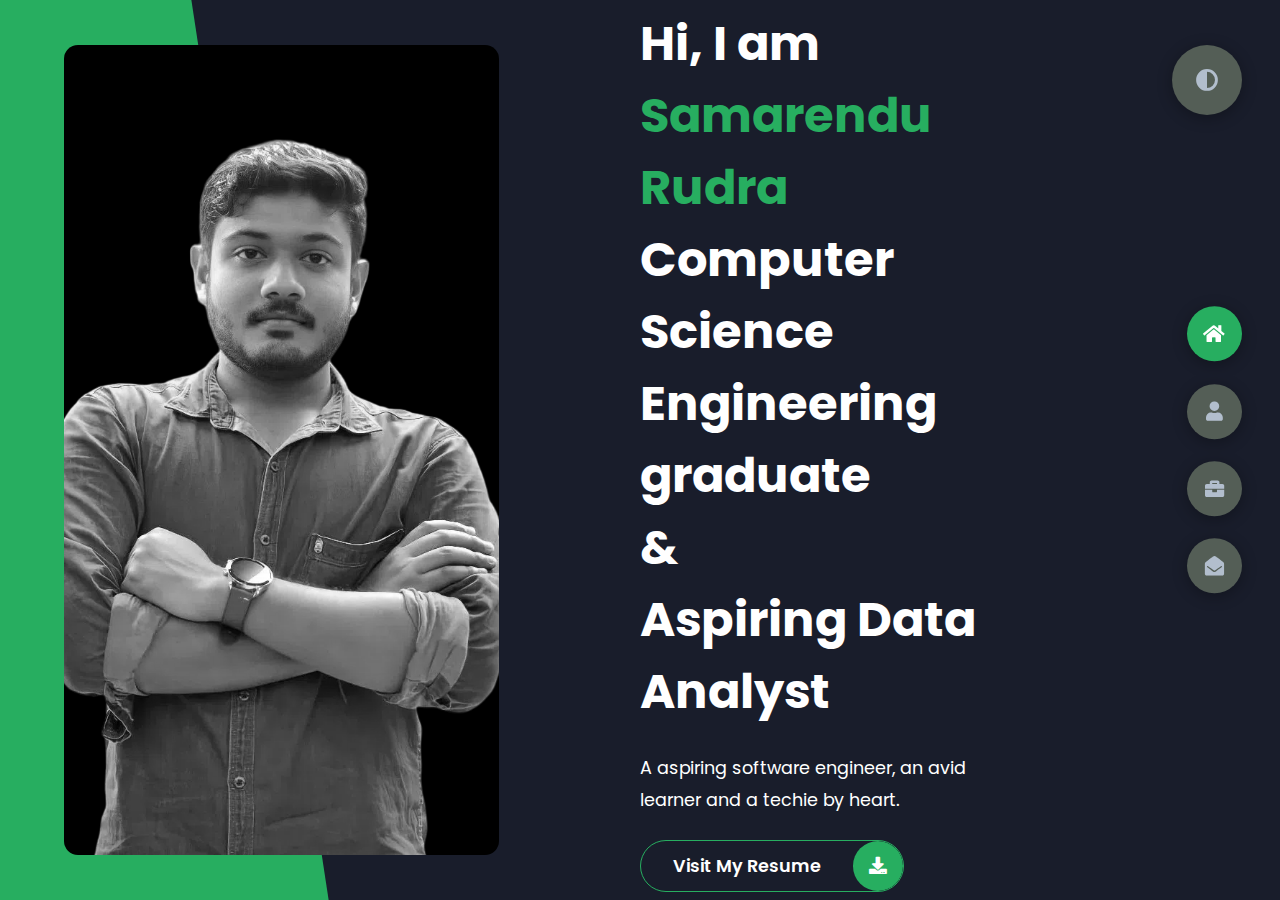
<file: index.html>
<!DOCTYPE html>
<html lang="en">
<head>
    <meta charset="UTF-8">
    <meta http-equiv="X-UA-Compatible" content="IE=edge">
    <meta name="viewport" content="width=device-width, initial-scale=1.0">
    <title>Portfolio</title>
    <link rel="stylesheet" href="styles.css">
    <link rel="preconnect" href="https://fonts.googleapis.com">
<link rel="preconnect" href="https://fonts.gstatic.com" crossorigin>
<link rel="stylesheet" href="https://cdnjs.cloudflare.com/ajax/libs/font-awesome/5.15.4/css/all.min.css" integrity="sha512-1ycn6IcaQQ40/MKBW2W4Rhis/DbILU74C1vSrLJxCq57o941Ym01SwNsOMqvEBFlcgUa6xLiPY/NS5R+E6ztJQ==" crossorigin="anonymous" referrerpolicy="no-referrer" />
<link href="https://fonts.googleapis.com/css2?family=Poppins&display=swap" rel="stylesheet">
</head>
<body class="main-content">
    <header class="section sec1 header active" id="home">
        <div class="header-content">
            <div class="left-header">
                <div class="h-shape"></div>
                <div class="image">
                    <img src="Untitled image_2025.08.26_X-Design.png" alt="">
                </div>
            </div>
            <div class="right-header">
                <h1 class="name">
                    Hi, I am <span class="name">Samarendu Rudra</span>
                    <br>
                     Computer Science Engineering graduate 
                     <br>
                     &
                     <br>
                     Aspiring Data Analyst

                </h1>
                <p>
                   A aspiring software engineer, an avid learner and a techie by heart.
                </p>
                <div class="btn-con">
                    <a href="resume.html" class="main-btn">
                        <span class="btn-text">Visit My Resume
                        </span>
                        <span class="btn-icon"><i class="fas fa-download"></i></span>
                    </a>
                </div>
            </div>
        </div>
    </header>
    <main>
        <section class="section sec2 about" id="about">
        <div class="main-title">
            <h2>About <span>me</span><span class="bg-text">my stats</span></h2>
        </div>
        <div class="about-container">
            <div class="left-about">
                <h4>Welcome to My Portfolio</h4>
                <p>
                    Hello, myself Samarendu, A motivated and detail-oriented Computer Science and Engineering Graduate(2025 passout)with a strong Technical
                    Skilled in applying to real-world projects. Demonstrated ability to work effectively in teams, solve problems analytically, and communicate technical concepts clearly. Eager to contribute and grow in a dynamic technology-driven environment.
                    <br>
                    <br>
                    Here, you will find updates on my career journey.
                    <br>
                    <br>
                    Thank you for taking the time to explore my portfolio. Feel free to drop an e-mail:- <a href="mailto:samarendurudra9@gmail.com" style="color: aqua;">samarendurudra9@gmail.com</a> if you have any questions or opportunities for collaboration.
                </p>
               
            </div>
            <div class="right-about">
                <div class="about-item">
                    <div class="abt-text">
                      <p class="large-text">4</p>
                      <p class="small-text">Projects<br/>completed</p>
                    </div>
                </div>
                <div class="about-item">
                    <div class="abt-text">
                      <p class="large-text">2+</p>
                      <p class="small-text">Internships <br/>Completed</p>
                    </div>
                </div>
                <div class="about-item">
                    <div class="abt-text">
                      <p class="large-text">1</p>
                      <p class="small-text">Research paper<br/>will release</p>
                    </div>
                </div>
                <div class="about-item">
                    <div class="abt-text">
                      <p class="large-text">2025</p>
                      <p class="small-text">Bachelor of technology<br/>in computer Science and Engineering</p>
                    </div>
                </div>
            </div>
        </div>
        <div class="about-stats">
            <center><h1>My Skills</h1></center>
            <br>
           <img src="change the font styl.png" alt="">
        </div>
               
                    </div>
                </div>
            </div>
        </div>
        <h4 class="stat-title">My Timeline</h4>
        <div class="timeline">
            <div class="timeline-item">
                <div class="tl-icon">
                    <i class="fas fa-briefcase"></i>
                </div>
                <p class="tl-duration">2021 - 2025</p>
                <h5>Pursuing B.tech- <span>in Computer Science and Engineering</span></h5>
                <p> Techno India University, <br>Saltlake, Kolkata</p>
            </div>
            <div class="timeline-item">
                <div class="tl-icon">
                    <i class="fas fa-graduation-cap"></i>
                </div>
                <p class="tl-duration">2023 OCT - 2023 NOV</p>
                <h5>Python Developer - <span>InternPe</span></h5>
                <p>Internship, Remote <br> <p></p></p>
            </div>
            <div class="timeline-item">
                <div class="tl-icon">
                    <i class="fas fa-graduation-cap"></i>
                </div>
                <p class="tl-duration">2024 FEB - 2024 MAR</p>
                <h5>Data Analyst & Power Bi- <span>AICTE(VOIS & Vodafone Idea Foundation)</span></h5>
                <p>Internship, Remote</p>
            </div>
            
        </div>
        </section>
        <section class="section sec3 portfolio" id="portfolio">
            <div class="main-title">
                <h2>My <span>Projects</span><span class="bg-text">My work</span></h2>
            </div>
            <p class="port-text">
                Here is some of my work, i have done in various projects.
            </p>
            <div class="portfolios">
                <div class="portfolio-item">
                    <div class="image">
                        <img src="b126_1_OLHP_786x400.jpg" alt="">
                        <span style="color: aqua;">Bolpur Hospital Realtime Data Analysis</span>
                    </div>
                    <div class="hover-items">
                      <h3>Project source</h3>
                      <div class="icons">
                         <a href="https://github.com/Keshob11/BolpurHospital_Realtime_Dataanalysis" target="_blank" class="icon">
                            <i class="fab fa-github"></i>
                         </a>
                      </div>  
                    </div>
                </div>
                <div class="portfolio-item">
                    <div class="image">
                        <img src="IOT-scaled.jpg" alt="">
                        <span style="color: aqua;">IOT Based Energy Monitoring System</span>
                    </div>
                    <div class="hover-items">
                      <h3>Project source</h3>
                      <div class="icons">
                         <a href="https://github.com/Keshob11/IOT-Based-Energy-Monitoring-System" target="_blank" class="icon">
                            <i class="fab fa-github"></i>
                         </a>
                      </div>  
                    </div>
                </div>
                <div class="portfolio-item">
                    <div class="image">
                        <img src="Screenshot 2025-08-27 231914.png" alt="">
                        <span style="color: aqua;">Traditional Fashion Hotel Booking Website</span>
                    </div>
                    <div class="hover-items">
                      <h3>Project source</h3>
                      <div class="icons">
                         <a href="https://github.com/Keshob11/Traditional_fashion_hotel_booking_website" target="_blank" class="icon">
                            <i class="fab fa-github"></i>
                         </a>
                      </div>  
                    </div>
                </div>
                <div class="portfolio-item">
                    <div class="image">
                        <img src="AI_SKIN_ANALYSIS_BANNER_497x568_1b.jpg" alt="">
                        <span style="color: aqua;">SKINALYZE - AI Based Skin Disease Analysis</span>
                    </div>
                     
                    <div class="hover-items">
                      <h3>Project source</h3>
                      <div class="icons">
                         <a href="https://github.com/Keshob11/SKINALYZE" target="_blank" class="icon">
                            <i class="fab fa-github"></i>
                         </a>
                      </div>  
                    </div>
                </div>
            </div>
        </section>
        
        <section class="section sec5 contact" id="contact">
            <div class="contact-container">
                <div class="main-title">
                    <h2>Get in <span>Touch</span><span class="bg-text">Contact</span></h2>
                </div>
                <div class="contact-content-con">
                    <div class="left-contact">
                        <h4>Contact me Here</h4>
                        <p>
                            Grateful for your interest in my portfolio—I'm always open to new ideas and partnerships. Reach me anytime at <a href="mailto:samarendurudra9@gmail.com" style="color: aqua;">samarendurudra9@gmail.com</a>
                        </p>
                        <div class="contact-info">
                            <div class="contact-item">
                                <div class="icon">
                                    <i class="fas fa-map-marker-alt"></i>
                                    Location
                                </div>
                                   <p> : Kashimbazar, Bolpur, Birbhum, West Bengal, India</p>
                            </div>
                            <div class="contact-item">
                                <div class="icon">
                                    <i class="fas fa-envelope"></i>
                                    <span>Email</span>
                                </div>
                                <p>
                                    <span><a href="mailto:samarendurudra9@gmail.com" style="color: aqua;">samarendurudra9@gmail.com</a></span>
                                </p>
                            </div>
                            <div class="contact-item">
                                <div class="icon">
                                    <i class="fas fa-phone-alt"></i>
                                    Mobile
                                </div>
                                <p> : 9749530635</p>
                            </div>
                            <div class="contact-item">
                                <div class="icon">
                                    <i class="fas fa-globe-asia"></i>
                                  <p>  Languages </p>
                                </div>
                               : English, Hindi, Bengali
                            </div>
                        </div>
                        
                       
                        <div class="contact-icons">
                            <div class="contact-icon">
                                
                              
                                <a href="https://github.com/Keshob11" target="_blank">
                                    <i class="fab fa-github"></i>
                                </a>
                                <a href="https://www.linkedin.com/in/itssamarendurudra/" target="_blank">
                                    <i class="fab fa-linkedin"></i>
                                </a>
                              
                            </div>
                          
                        </div>
                    
                  
                </div>
                 <div class="btn-con">
                    <a href="Samarendu_rudra_resume.pdf" download="Samarendu_rudra_resume.pdf" class="main-btn">
                        <span class="btn-text">Download My Resume
                        </span>
                        <span class="btn-icon"><i class="fas fa-download"></i></span>
                    </a>
                </div> 
            </div>
        </section>


    </main>

    <div class="controlls">
        <div class="control control-1 active-btn" data-id="home">
            <i class="fas fa-home"></i>
        </div>
        <div class="control control-2 " data-id="about">
            <i class="fas fa-user"></i>
        </div>
        <div class="control control-3 " data-id="portfolio">
            <i class="fas fa-briefcase"></i>
        </div>
       
        <div class="control control-5 " data-id="contact">
            <i class="fas fa-envelope-open"></i>
        </div>
    </div>
    <div class="theme-btn">
        <i class="fas fa-adjust"></i>
    </div>
    <script src="app.js"></script>
    
</body>
</html>
</file>
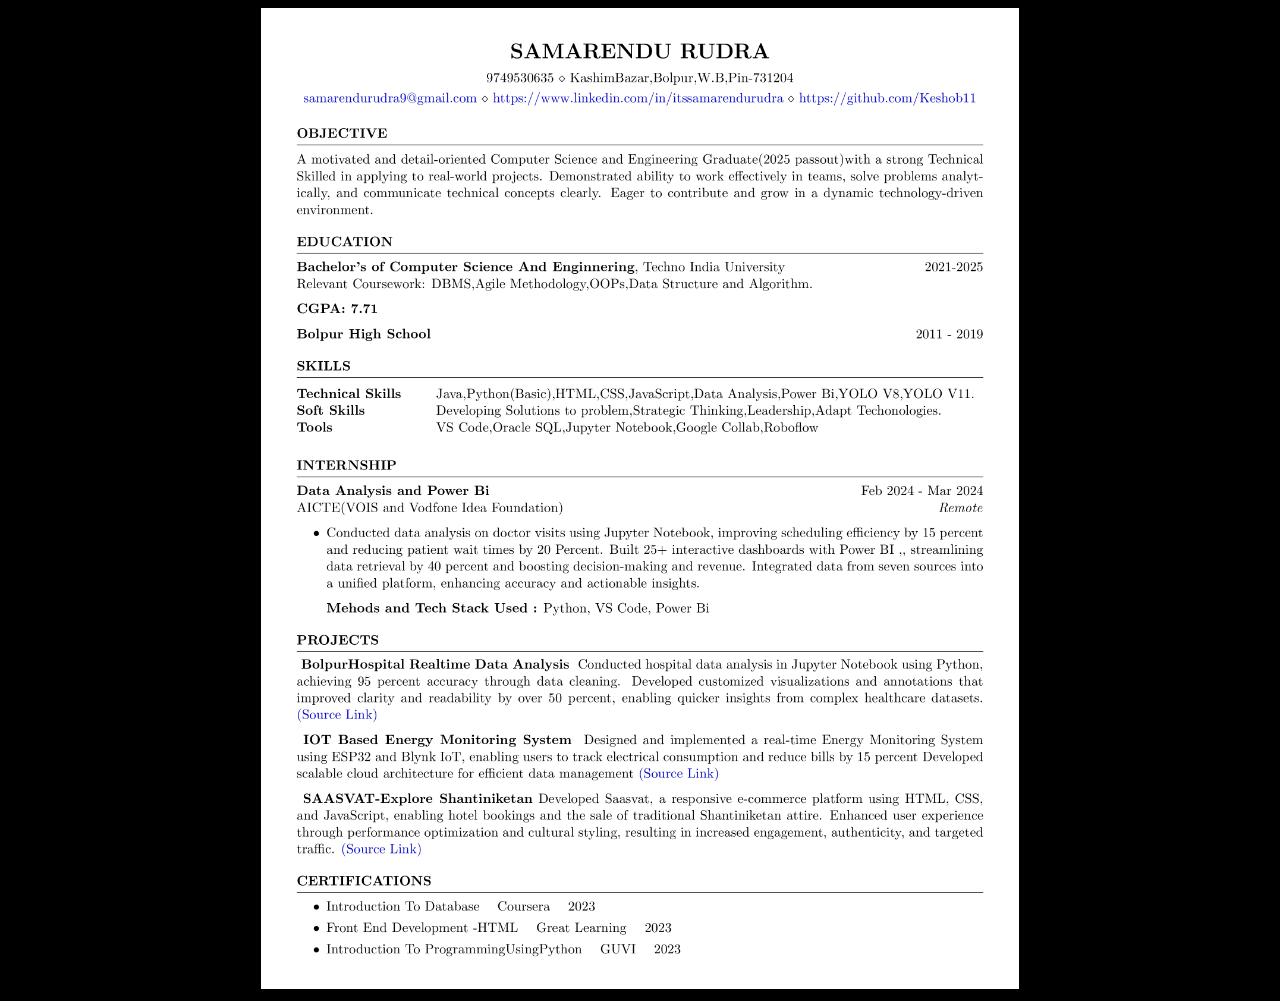
<file: resume.html>
<!DOCTYPE html>
<html lang="en">
<head>
    <meta charset="UTF-8">
    <meta name="viewport" content="width=device-width, initial-scale=1.0">
    <title>Document</title>
</head>
<body bgcolor="black">
    
    <center>
        <img src="Samarendu_resume_page-0001.jpg" alt="my resume" height="40%" width="60%">
    </center>
</body>
</html>
</file>
<file: styles.css>
* {
  margin: 0;
  padding: 0;
  box-sizing: border-box;
  list-style: none;
}

:root {
  --color-primary: #191d2b;
  --color-secondary: #27AE60;
  --color-white: #FFFFFF;
  --color-black: #000;
  --color-grey0: #f8f8f8;
  --color-grey-1: #dbe1e8;
  --color-grey-2: #b2becd;
  --color-grey-3: #6c7983;
  --color-grey-4: #545e56;
  --color-grey-5: #2a2e35;
  --color-grey-6: #12181b;
  --br-sm-2: 14px;
  --box-shadow-1: 0 3px 15px rgba(0, 0, 0, 0.3);
}

.light-mode {
  --color-primary: #FEFBF6;
  --color-secondary: #A6D1E6;
  --color-white: #454e56;
  --color-black: #000;
  --color-grey0: #f8f8f8;
  --color-grey-1: #6c7983;
  --color-grey-2: #6c7983;
  --color-grey-3: #6c7983;
  --color-grey-4: #454e56;
  --color-grey-5: #f8f8f8;
  --color-grey-6: #12181b;
}

body {
  background-color: var(--color-primary);
  font-family: "Poppins", sans-serif;
  font-size: 1.1rem;
  color: var(--color-white);
  transition: all 0.4s ease-in-out;
}

a {
  display: inline-block;
  text-decoration: none;
  color: inherit;
  font-family: inherit;
}

header {
  min-height: 100vh;
  font-family: "Poppins", sans-serif;
  color: var(--color-white);
  overflow: hidden;
}

section {
  min-height: 100vh;
  width: 100%;
  position: absolute;
  left: 0;
  top: 0;
  padding: 3rem 18rem;
}

.section {
  transform: translateY(-100%) scale(0);
  transition: all 0.4s ease-in-out;
  background-color: var(--color-primary);
}

.sec1 {
  display: none;
  transform: translateY(0) scale(1);
}

.sec2 {
  display: none;
  transform: translateY(0) scale(1);
}

.sec3 {
  display: none;
  transform: translateY(0) scale(1);
}

.sec4 {
  display: none;
  transform: translateY(0) scale(1);
}

.sec5 {
  display: none;
  transform: translateY(0) scale(1);
}

.active {
  display: block;
  -webkit-animation: scaleAnim 1s ease-in-out;
          animation: scaleAnim 1s ease-in-out;
}
@-webkit-keyframes scaleAnim {
  0% {
    transform: translateY(-100%) scaleY(0);
  }
  100% {
    transform: translateY(0) scaleY(1);
  }
}
@keyframes scaleAnim {
  0% {
    transform: translateY(-100%) scaleY(0);
  }
  100% {
    transform: translateY(0) scaleY(1);
  }
}

.controlls {
  position: fixed;
  z-index: 10;
  top: 50%;
  right: 3%;
  display: flex;
  flex-direction: column;
  align-items: center;
  justify-content: center;
  transform: translateY(-50%);
}
.controlls .active-btn {
  background-color: var(--color-secondary) !important;
  transition: all 0.4s ease-in-out;
}
.controlls .active-btn i {
  color: var(--color-white) !important;
}
.controlls .control {
  padding: 1rem;
  cursor: pointer;
  background-color: var(--color-grey-4);
  width: 55px;
  height: 55px;
  border-radius: 50%;
  display: flex;
  justify-content: center;
  align-items: center;
  margin: 0.7rem 0;
  box-shadow: var(--box-shadow-1);
}
.controlls .control i {
  font-size: 1.2rem;
  color: var(--color-grey-2);
  pointer-events: none;
}

.theme-btn {
  top: 5%;
  right: 3%;
  width: 70px;
  height: 70px;
  border-radius: 50%;
  background-color: var(--color-grey-4);
  cursor: pointer;
  position: fixed;
  display: flex;
  justify-content: center;
  align-items: center;
  box-shadow: 0 3px 15px rgba(0, 0, 0, 0.3);
  transition: all 0.1s ease-in-out;
}
.theme-btn:active {
  transform: translateY(-3px);
}
.theme-btn i {
  font-size: 1.4rem;
  color: var(--color-grey-2);
  pointer-events: none;
}

/*Header-content*/
.header-content {
  display: grid;
  grid-template-columns: repeat(2, 1fr);
  min-height: 100vh;
}
.header-content .left-header {
  display: flex;
  align-items: center;
  position: relative;
}
.header-content .left-header .h-shape {
  transition: all 0.4s ease-in-out;
  width: 65%;
  height: 100%;
  background-color: var(--color-secondary);
  position: absolute;
  left: 0;
  top: 0;
  z-index: -1;
  -webkit-clip-path: polygon(0 0, 46% 0, 79% 100%, 0% 100%);
          clip-path: polygon(0 0, 46% 0, 79% 100%, 0% 100%);
}
.header-content .left-header .image {
  border-radius: var(--br-sm-2);
  height: 90%;
  width: 68%;
  margin-left: 4rem;
  background-color: var(--color-black);
  transition: all 0.4s ease-in-out;
}
.header-content .left-header .image img {
  width: 100%;
  height: 100%;
  -o-object-fit: cover;
     object-fit: cover;
  transition: all 0.4s ease-in-out;
  filter: grayscale(100%);
}
.header-content .left-header .image img:hover {
  filter: grayscale(0);
}
.header-content .right-header {
  display: flex;
  flex-direction: column;
  justify-content: center;
  padding-right: 18rem;
}
.header-content .right-header .name {
  font-size: 3rem;
}
.header-content .right-header .name span {
  color: var(--color-secondary);
}
.header-content .right-header p {
  margin: 1.5rem 0;
  line-height: 2rem;
}

/*About*/
.about-container {
  display: grid;
  grid-template-columns: repeat(2, 1fr);
  padding-top: 5rem;
  padding-bottom: 5rem;
}
.about-container .right-about {
  display: grid;
  grid-template-columns: repeat(2, 1fr);
  grid-gap: 2rem;
}
.about-container .right-about .about-item {
  border: 1px solid var(--color-grey-5);
  border-radius: 5px;
  transition: all 0.4s ease-in-out;
  box-shadow: 1px 2px 15px rgba(0, 0, 0, 0.1);
}
.about-container .right-about .about-item:hover {
  cursor: default;
  transform: translateY(-5px);
  border: 1px solid var(--color-secondary);
  box-shadow: 1px 4px 15px rgba(0, 0, 0, 0.32);
}
.about-container .right-about .about-item .abt-text {
  padding: 1.5rem;
  display: flex;
  flex-direction: column;
}
.about-container .right-about .about-item .abt-text .large-text {
  font-size: 3rem;
  font-weight: 700;
  color: var(--color-secondary);
}
.about-container .right-about .about-item .abt-text .small-text {
  padding-left: 3rem;
  position: relative;
  text-transform: uppercase;
  font-size: 1.2rem;
  color: var(--color-grey-1);
  letter-spacing: 2px;
}
.about-container .right-about .about-item .abt-text .small-text::before {
  content: "";
  position: absolute;
  left: 0;
  top: 15px;
  width: 2rem;
  height: 2px;
  background-color: var(--color-grey-5);
}
.about-container .left-about {
  padding-right: 5rem;
}
.about-container .left-about p {
  line-height: 2rem;
  padding: 1rem;
  color: var(--color-grey-1);
}
.about-container .left-about h4 {
  font-size: 2rem;
  text-transform: uppercase;
}

.about-stats {
  padding-bottom: 4rem;
}
.about-stats .progress-bars {
  display: grid;
  grid-template-columns: repeat(2, 1fr);
  grid-gap: 2rem;
}
.about-stats .progress-bars .progress-bar {
  display: flex;
  flex-direction: column;
}
.about-stats .progress-bars .progress-bar .prog-title {
  text-transform: uppercase;
  font-weight: 500;
}
.about-stats .progress-bars .progress-bar .progress-con {
  display: flex;
  align-items: center;
}
.about-stats .progress-bars .progress-bar .progress-con .prog-text {
  color: var(--color-grey-2);
}
.about-stats .progress-bars .progress-bar .progress-con .progress {
  width: 100%;
  height: 0.45rem;
  background-color: var(--color-grey-4);
  margin-left: 1rem;
  position: relative;
}
.about-stats .progress-bars .progress-bar .progress-con .progress span {
  position: absolute;
  top: 0;
  left: 0;
  height: 100%;
  background-color: var(--color-secondary);
  transition: all 0.4s ease-in-out;
  width: 60%;
}
.about-stats .progress-bars .progress-bar .progress-con .progress .c {
  width: 60%;
}
.about-stats .progress-bars .progress-bar .progress-con .progress .cpp {
  width: 65%;
}
.about-stats .progress-bars .progress-bar .progress-con .progress .java {
  width: 68%;
}
.about-stats .progress-bars .progress-bar .progress-con .progress .oop {
  width: 75%;
}

.stat-title {
  text-transform: uppercase;
  font-size: 1.4rem;
  text-align: center;
  padding: 3.5rem 0;
  position: relative;
}
.stat-title::before {
  content: "";
  position: absolute;
  left: 50%;
  top: 0;
  width: 40%;
  height: 1px;
  background-color: var(--color-grey-5);
  transform: translateX(-50%);
}

/*timeline*/
.timeline {
  display: grid;
  grid-template-columns: repeat(2, 1fr);
  grid-gap: 2rem;
  padding-bottom: 3rem;
}
.timeline .timeline-item {
  position: relative;
  padding-left: 3rem;
  border-left: 1px solid var(--color-grey-5);
}
.timeline .timeline-item .tl-icon {
  position: absolute;
  left: -27px;
  top: 0;
  background-color: var(--color-secondary);
  width: 50px;
  height: 50px;
  border-radius: 50%;
  display: flex;
  align-items: center;
  justify-content: center;
}
.timeline .timeline-item .tl-icon i {
  font-size: 1.3rem;
}
.timeline .timeline-item .tl-duration {
  padding: 0.2rem 0.6rem;
  background-color: var(--color-grey-5);
  border-radius: 15px;
  display: inline-block;
  font-size: 0.8rem;
  text-transform: uppercase;
  font-weight: 500;
}
.timeline .timeline-item h5 {
  padding: 1rem 0;
  text-transform: uppercase;
  font-size: 1.3rem;
  font-weight: 600;
}
.timeline .timeline-item h5 span {
  color: var(--color-grey-2);
  font-weight: 500;
  font-size: 1.2rem;
}
.timeline .timeline-item h5 p {
  color: var(--color-grey-2);
}

.port-text {
  padding: 2rem 0;
  text-align: center;
}

.portfolios {
  display: grid;
  grid-template-columns: repeat(3, 1fr);
  grid-gap: 2rem;
  margin-top: 3rem;
}
.portfolios .portfolio-item {
  position: relative;
  border-radius: 15px;
}
.portfolios .portfolio-item img {
  width: 100%;
  height: 300px;
  -o-object-fit: cover;
     object-fit: cover;
  border-radius: 15px;
}
.portfolios .portfolio-item .hover-items {
  width: 100%;
  height: 100%;
  background-color: var(--color-secondary);
  position: absolute;
  left: 0;
  top: 0;
  border-radius: 15px;
  display: flex;
  justify-content: center;
  align-items: center;
  flex-direction: column;
  opacity: 0;
  transform: scale(0);
  transition: all 0.4s ease-in-out;
}
.portfolios .portfolio-item .hover-items h3 {
  font-size: 1.5rem;
  color: var(--color-white);
  margin-bottom: 1.5rem;
}
.portfolios .portfolio-item .hover-items .icons {
  display: flex;
  justify-content: center;
  align-items: center;
}
.portfolios .portfolio-item .hover-items .icons .icon {
  background-color: var(--color-black);
  border-radius: 50%;
  width: 50px;
  height: 50px;
  display: flex;
  justify-content: center;
  align-items: center;
  margin: 0 1rem;
  cursor: pointer;
  transition: all 0.4s ease-in-out;
}
.portfolios .portfolio-item .hover-items .icons .icon i {
  font-size: 1.5rem;
  color: var(--color-white);
  margin: 0 1rem;
}
.portfolios .portfolio-item .hover-items .icons .icon:hover {
  background-color: var(--color-white);
}
.portfolios .portfolio-item .hover-items .icons .icon:hover i {
  color: var(--color-primary);
}

.portfolio-item:hover .hover-items {
  opacity: 1;
  transform: scale(1);
}

.contact-content-con {
  display: flex;
  padding-top: 3.5rem;
}
.contact-content-con .left-contact {
  flex: 2;
}
.contact-content-con .left-contact h4 {
  margin-top: 1rem;
  font-size: 2rem;
  text-transform: uppercase;
}
.contact-content-con .left-contact p {
  margin: 1rem 0;
  line-height: 2rem;
}
.contact-content-con .left-contact .contact-info .contact-item {
  display: flex;
  align-items: center;
  justify-content: space-between;
}
.contact-content-con .left-contact .contact-info .contact-item p {
  margin: 0.3rem 0 !important;
  padding: 0 !important;
}
.contact-content-con .left-contact .contact-info .contact-item .icon {
  display: grid;
  grid-template-columns: 40px 1fr;
}
.contact-content-con .left-contact .contact-info .contact-item .icon i {
  display: flex;
  align-items: center;
  font-size: 1.3rem;
}
.contact-content-con .left-contact .contact-icon {
  display: flex;
  margin-top: 2rem;
}
.contact-content-con .left-contact .contact-icon a {
  display: flex;
  align-items: center;
  color: var(--color-white);
  background-color: var(--color-grey-5);
  cursor: pointer;
  justify-content: center;
  width: 50px;
  height: 50px;
  border-radius: 50%;
  margin: 0 0.4rem;
  transition: all 0.4s ease-in-out;
}
.contact-content-con .left-contact .contact-icon a:hover {
  background-color: var(--color-secondary);
}
.contact-content-con .left-contact .contact-icon a:hover i {
  color: var(--color-primary);
}
.contact-content-con .left-contact .contact-icon a i {
  display: flex;
  align-items: center;
  justify-content: center;
  font-size: 1.3rem;
}
.contact-content-con .right-contact {
  flex: 3;
  margin-left: 3rem;
}
.contact-content-con .right-contact .input-control {
  margin: 1.5rem;
}
.contact-content-con .right-contact .input-control input, .contact-content-con .right-contact .input-control textarea {
  border-radius: 30px;
  font-weight: inherit;
  font-size: inherit;
  font-family: inherit;
  padding: 0.8rem 1.1rem;
  outline: none;
  border: none;
  background-color: var(--color-grey-5);
  width: 100%;
  color: var(--color-white);
  resize: none;
}
.contact-content-con .right-contact .i-c-2 {
  display: flex;
}
.contact-content-con .right-contact .i-c-2 :last-child {
  margin-left: 1.5rem;
}
.contact-content-con .right-contact .submit-btn {
  display: flex;
  justify-content: flex-start;
}

/*Independent Component*/
.btn-con {
  display: flex;
  align-self: flex-start;
}

.main-btn {
  border-radius: 30px;
  color: inherit;
  font-weight: 600;
  position: relative;
  border: 1px solid var(--color-secondary);
  display: flex;
  align-self: flex-start;
  display: flex;
  align-items: center;
  overflow: hidden;
}
.main-btn .btn-text {
  padding: 0 2rem;
}
.main-btn .btn-icon {
  background-color: var(--color-secondary);
  display: flex;
  align-items: center;
  justify-content: center;
  border-radius: 50%;
  padding: 1rem;
}
.main-btn::before {
  content: "";
  position: absolute;
  top: 0;
  right: 0;
  transform: translateX(100%);
  transition: all 0.4s ease-out;
  z-index: -1;
}
.main-btn:hover {
  transition: all 0.4s ease-out;
}
.main-btn:hover::before {
  width: 100%;
  height: 100%;
  background-color: var(--color-secondary);
  transform: translateX(0);
  transition: all 0.4s ease-out;
}

.main-title {
  text-align: center;
}
.main-title h2 {
  position: relative;
  text-transform: uppercase;
  font-size: 4rem;
  font-weight: 700;
}
.main-title h2 span {
  color: var(--color-secondary);
}
.main-title h2 .bg-text {
  position: absolute;
  top: 50%;
  left: 50%;
  color: var(--color-grey-5);
  transition: all 0.4s ease-in-out;
  z-index: -1;
  transform: translate(-50%, -50%);
  font-weight: 800;
  font-size: 6.3rem;
}

@media screen and (max-width: 600px) {
  .about-container {
    grid-template-columns: 1fr;
  }
  .about-container .right-about {
    grid-template-columns: 1fr;
    padding-top: 2.5rem;
  }
  .about-container .left-about {
    padding-right: 0;
  }
  .about-container .left-about p {
    padding-left: 0;
  }
  .timeline {
    grid-template-columns: 1fr;
    padding-bottom: 6rem;
  }
  .portfolios {
    grid-template-columns: 1fr;
    padding-bottom: 6rem;
  }
  .section {
    padding: 2rem 2.5rem;
  }
  .main-title h2 {
    font-size: 2rem;
  }
  .main-title h2 span {
    font-size: 2.5rem;
  }
  .main-title h2 .bg-text {
    font-size: 3.5rem;
  }
}
@media screen and (max-width: 1432px) {
  header {
    padding: 0 !important;
  }
  .section {
    padding: 7rem 11rem;
  }
  .contact-content-con {
    flex-direction: column;
  }
  .contact-content-con .right-contact {
    margin-left: 0;
    margin-top: 2.5rem;
  }
  .contact-content-con .right-contact .i-c-2 {
    flex-direction: column;
  }
  .contact-content-con .right-contact .i-c-2 :last-child {
    margin-left: 0;
    margin-top: 1.5rem;
  }
}
@media screen and (max-width: 1070px) {
  .about-container {
    grid-template-columns: 1fr;
  }
  .about-container .right-about {
    padding-top: 3rem;
  }
  .portfolios {
    grid-template-columns: 1fr 1fr;
  }
  .main-title h2 {
    font-size: 4rem;
  }
  .main-title h2 span {
    font-size: 4rem;
  }
  .main-title h2 .bg-text {
    font-size: 4.5rem;
  }
}
@media screen and (max-width: 970px) {
  .section {
    padding: 7rem 6rem;
  }
  header {
    padding: 0;
  }
  header .right-header {
    padding: 0 !important;
  }
  .theme-btn {
    width: 50px;
    height: 50px;
  }
  .header-content {
    grid-template-columns: 1fr;
    padding: 6rem;
  }
  .left-header .h-shape {
    display: none;
  }
  .right-header {
    grid-row: 1;
    width: 90%;
    margin: 0 auto;
  }
  .right-header .name {
    font-size: 2.5rem !important;
  }
  .header-content .left-header .image {
    margin: 0 auto;
    width: 90%;
  }
  .controlls {
    top: auto;
    bottom: 0;
    flex-direction: row;
    justify-content: center;
    left: 50%;
    transform: translateX(-50%);
    width: 100%;
    background-color: var(--color-grey-5);
  }
  .controlls .control {
    margin: 0.3rem 1rem;
  }
}
@media screen and (max-width: 710px) {
  .section {
    padding: 7rem 3rem;
  }
  .about-stats .progress-bars {
    grid-template-columns: 1fr;
  }
  .main-title h2 {
    font-size: 3rem;
  }
  .main-title h2 span {
    font-size: 3rem;
  }
  .main-title h2 .bg-text {
    font-size: 4rem;
  }
}/*# sourceMappingURL=styles.css.map */
</file>
